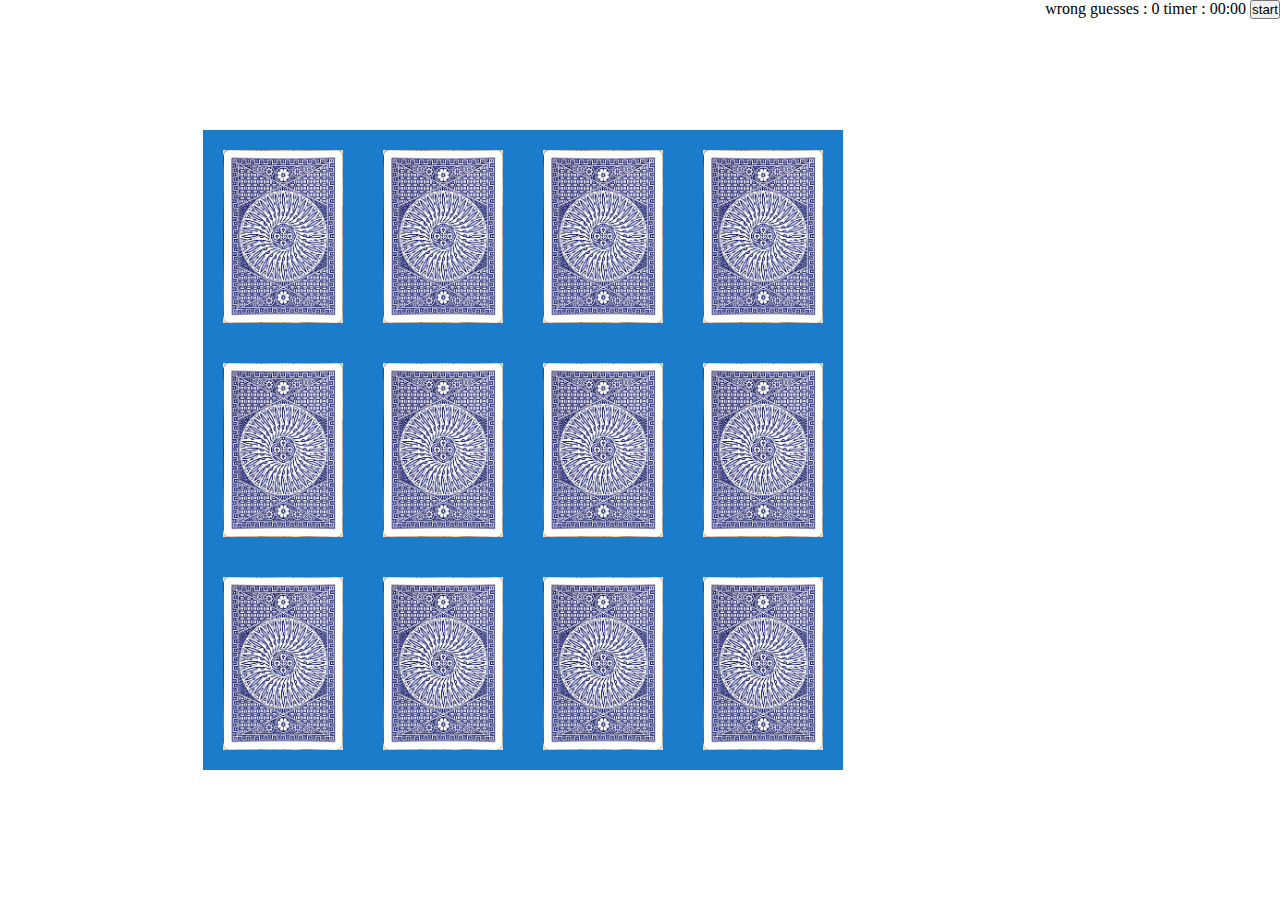
<file: index.html>
<!DOCTYPE html>
<html lang="en">
<head>
  <meta charset="UTF-8">
  <meta http-equiv="X-UA-Compatible" content="IE=edge">
  <meta name="viewport" content="width=device-width, initial-scale=1.0">
  <link rel="stylesheet" href="style/style.css">
  <title>Memory Game</title>
</head>
<body>

  <!-- <div class="start">
    <input type="number" class= "input" placeholder="enter number of matches you would like to play">
    <br>
    <button class="btn-start">Click to start the game</button>
  </div> -->

  <!-- <div class="board-game">
    <div class="info">

    </div>

    <div class="game">

    </div>
  </div> -->

  <section class="memory-game">
    <div class="memory-card" data-framework="cat">
      <img src="img/cat.jfif" alt="" class="front-face">
      <img src="img/card.jpg" alt="" class="back-face">
    </div>
    <div class="memory-card" data-framework="cat">
      <img src="img/cat.jfif" alt="" class="front-face">
      <img src="img/card.jpg" alt="" class="back-face">
    </div>

    <div class="memory-card" data-framework="rabbit">
      <img src="img/rabbit1.jpg" alt="" class="front-face">
      <img src="img/card.jpg" alt="" class="back-face">
    </div>
    <div class="memory-card" data-framework="rabbit">
      <img src="img/rabbit1.jpg" alt="" class="front-face">
      <img src="img/card.jpg" alt="" class="back-face">
    </div>

    <div class="memory-card" data-framework="dog">
      <img src="img/dog1.jpg" alt="" class="front-face">
      <img src="img/card.jpg" alt="" class="back-face">
    </div>
    <div class="memory-card" data-framework="dog">
      <img src="img/dog1.jpg" alt="" class="front-face">
      <img src="img/card.jpg" alt="" class="back-face">
    </div>

    <div class="memory-card" data-framework="eleph">
      <img src="img/eleph.jpg" alt="" class="front-face">
      <img src="img/card.jpg" alt="" class="back-face">
    </div>
    <div class="memory-card" data-framework="eleph">
      <img src="img/eleph.jpg" alt="" class="front-face">
      <img src="img/card.jpg" alt="" class="back-face">
    </div>

    <div class="memory-card" data-framework="pinguin">
      <img src="img/pinguin.jpg" alt="" class="front-face">
      <img src="img/card.jpg" alt="" class="back-face">
    </div>
    <div class="memory-card" data-framework="pinguin">
      <img src="img/pinguin.jpg" alt="" class="front-face">
      <img src="img/card.jpg" alt="" class="back-face">
    </div>

    <div class="memory-card" data-framework="chick">
      <img src="img/chick.jpg" alt="" class="front-face">
      <img src="img/card.jpg" alt="" class="back-face">
    </div>
    <div class="memory-card" data-framework="chick">
      <img src="img/chick.jpg" alt="" class="front-face">
      <img src="img/card.jpg" alt="" class="back-face">
    </div>
    
  </section>

  <div>
    wrong guesses : <label id="wrong">0</label>
    timer : <label id="timer">00:00</label>
    <input type="button" value="start" id="start">
</div>
  
  <script src="js/script.js"></script>
</body>
</html>
</file>
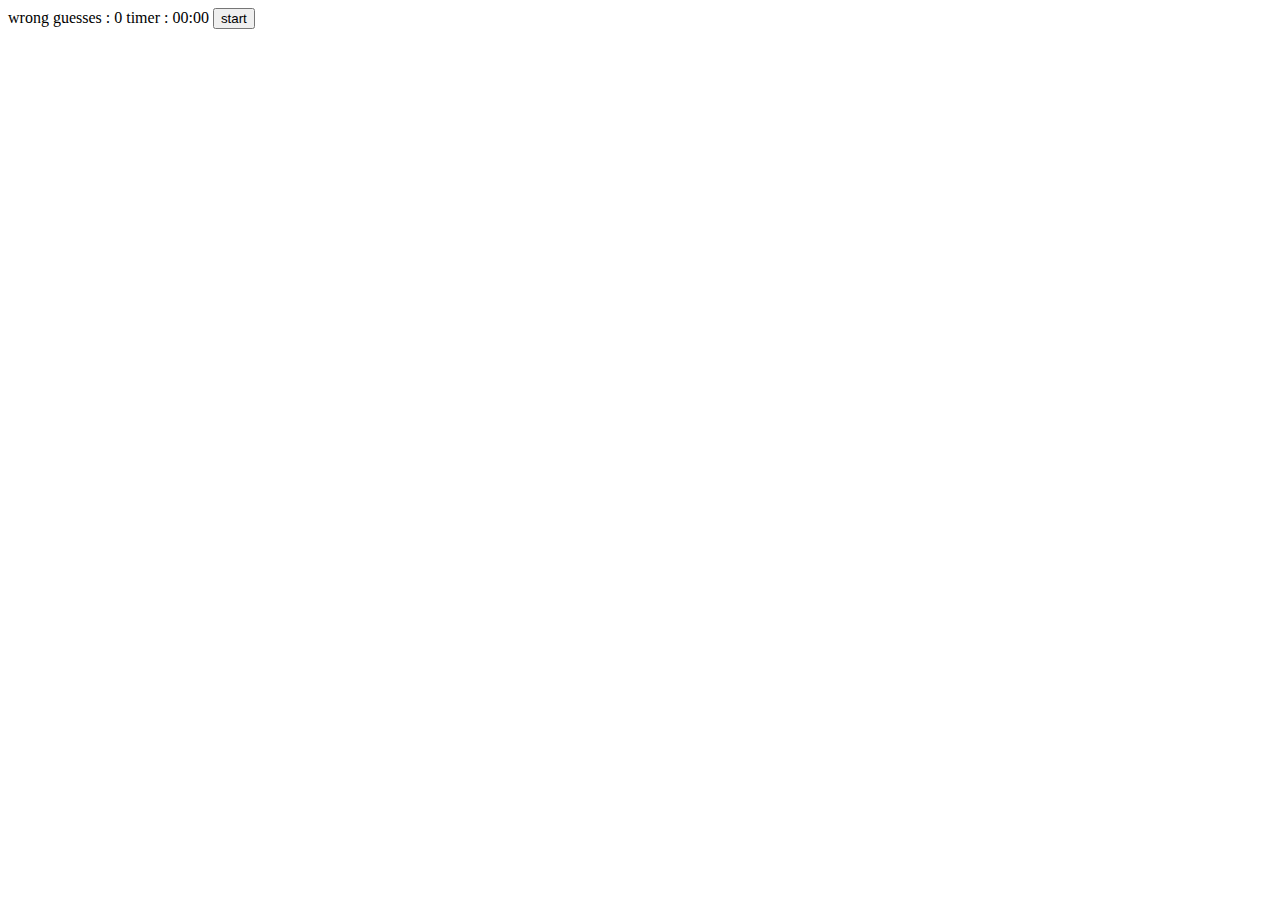
<file: MemoryCard/index.html>
<!DOCTYPE html>
<html lang="en">
<head>
    <meta charset="UTF-8">
    <title>Title</title>


</head>
<style>
    .card {
        display: inline-block;
        width: 100px;
        height: 100px;
        text-align: center;
        line-height: 100px;
        margin-left: 10px;
        margin-top: 10px;
    }

    .red {
        transition-duration: 1s;
        background-color: red;

    }

    .yellow {
        transition-duration: 1s;
        background-color: yellow;
    }

</style>
<body>
<div>
    wrong guesses : <label id="wrong">0</label>
    timer : <label id="timer">00:00</label>
    <input type="button" value="start" id="start">
</div>
<div class="board">

</div>
<script src="index.js"></script>

<!--<script>createBoard()</script>-->
</body>
</html>
</file>
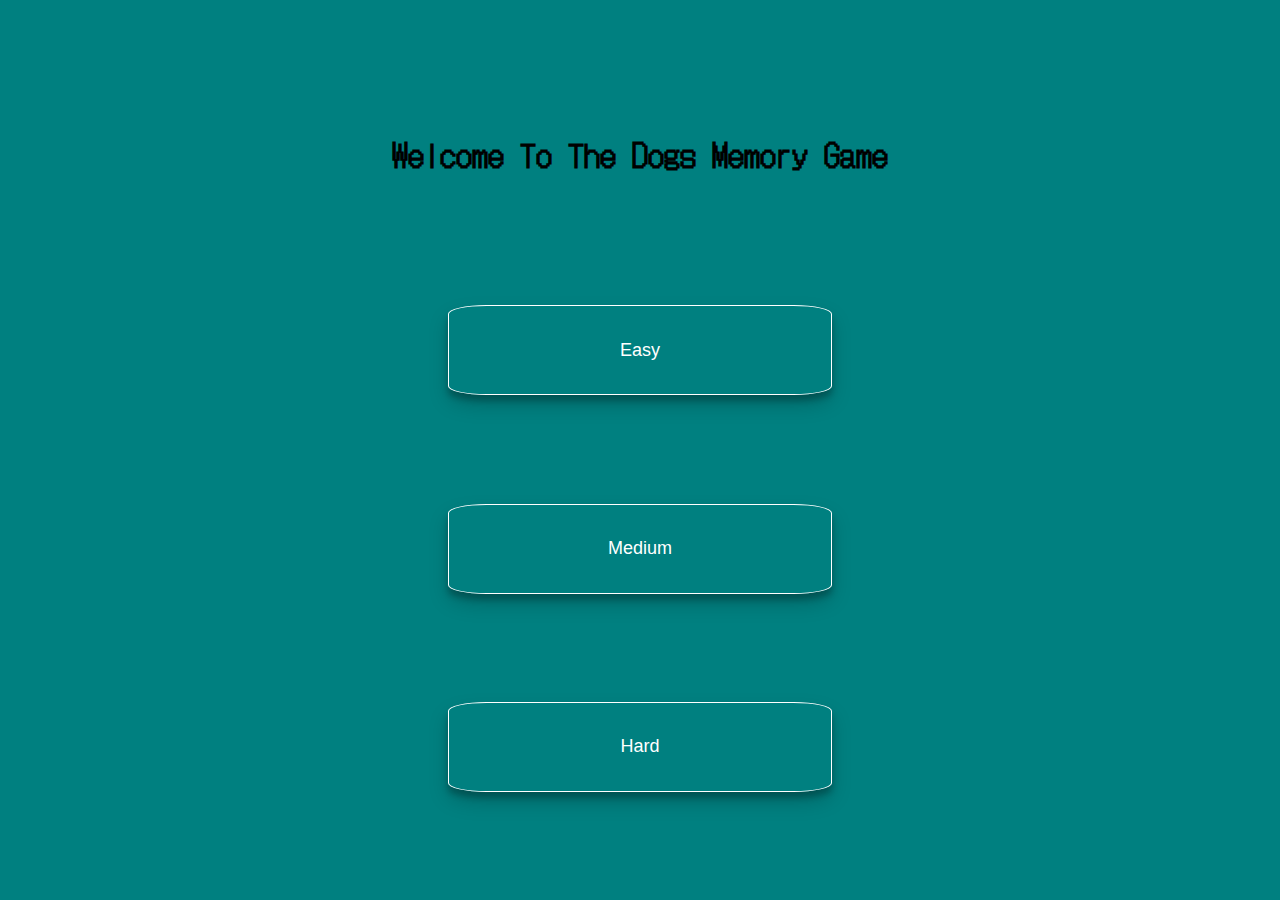
<file: New folder (2)/MemoryGame-main/index.html>
<!DOCTYPE html>
<html lang="en">
<head>
    <meta charset="UTF-8">
    <meta http-equiv="X-UA-Compatible" content="IE=edge">
    <meta name="viewport" content="width=device-width, initial-scale=1.0">
    <title>Memory Game</title>
    <link rel="preconnect" href="https://fonts.gstatic.com">
    <link href="https://fonts.googleapis.com/css2?family=DotGothic16&display=swap" rel="stylesheet">
    <link rel="stylesheet" href="style.css">
</head>
<body>
    <section class="showcase">
        <h1>Welcome To The Dogs Memory Game</h1>
        <button class="easy">Easy</button>
        <button class="medium">Medium</button>
        <button class="hard">Hard</button>
    </section>
     <div class="overLay win">
           <h1>Congratulation!</h1>
           <h2>You got them ALL</h3>
           <button class="playAgain">Play Again</button>
     </div>
    <aside>
        <div class="time"></div>
        <div class="flips"></div>
        <div class="match"></div>

    </aside>
    <main>

    </main>
    <div class="overLay lose">
        <h1>Game Over!</h1>
        <h2>You Haven't Got Them All</h3>
        <button class="playAgain">Play Again</button>
  </div>
    <script src="app.js"></script>
</body>
</html>
</file>
<file: style/style.css>
*{
  margin: 0;
  padding: 0;
  box-sizing: border-box;
}
body{
  height: 100vh;
  display: flex;
}
img{
  width: 100px;
}
.memory-game{
  width: 640px;
  height: 640px;
  margin: auto;
  display: flex;
  flex-wrap: wrap;
  perspective: 1000px;
  /* border: 2px solid lime; */
}

.memory-card{
  /* width: clac(25%-10px);
  height: clac(33.33%-10px); */
  width: 25%;
  height: 33.33%;
  /* margin: 5px; */
  position: relative;
  transform: scale(1);
  transform-style: preserve-3d;
  transition: transform 0.5s;
}

.memory-card:active{
  transform: scale(.97) ;
  transition: 0.2s;
}

.memory-card.flip{
  transform: rotateY(180deg);
}

.front-face,
.back-face{
  width: 100%;
  height: 100%;
  padding: 20px;
  position: absolute;
  /* border: 2px solid deeppink; */
  background: #1c7ccc;
  backface-visibility: hidden;
}

.front-face{
  transform: rotateY(180deg);
}
</file>
<file: New folder (2)/MemoryGame-main/style.css>
body {
    margin: 0;
    padding: 0;
    box-sizing: border-box;
    width: 100vw;
    height: 100vh;
    background-color: teal;
    display: flex;
    justify-content: space-between;
    font-family: 'DotGothic16', sans-serif;

}

button:focus {
    outline: none;
}

.showcase {
    width: 100%;
    height: 100%;
    background-color: teal;
    position: absolute;
    top: 0;
    left: 0;
    display: flex;
    flex-direction: column;
    justify-content: space-evenly;
    align-items: center;
    text-align: center;
    z-index: 30;
}

.showcase button {
    width: 30%;
    height: 10%;
    background-color: transparent;
    border: white 1px solid;
    border-radius: 10%;
    color: white;
    font-size: large;
    box-shadow: 0 10px 20px rgba(0,0,0,0.19),0 6px 6px rgba(0,0,0,0.23)
}
main {
    margin: 3%;
    width: 80%;
    height: 90%;
    display: grid;
    grid-template-columns: 1fr 1fr 1fr 1fr;
    grid-gap : 5%

}
aside {
    margin: 3%;
    width: 20%;
    height: 90%;
    border-radius: 10%;
    display: flex;
    flex-direction: column;
   
}

aside div {
    width: 90%;
    height: 10%;
    margin: 5%;
    text-align: center;
    color: white;
}

.box {
    margin: 2%;
    background-position: center;
    background-repeat: no-repeat;
    background-size: cover;
    box-shadow: 0 10px 20px rgba(0,0,0,0.19),0 6px 6px rgba(0,0,0,0.23)
}
.back {
    background-image: url('back1.png');
    /* border: solid 1px white; */
    z-index: 10;
}

.overLay {
    width: 80%;
    height: 70%;
    opacity: 0.95;
    position: absolute;
    top: 15%;
    left: 10%;
    z-index: 20;
    box-shadow: 0 10px 20px rgba(0,0,0,0.19),0 6px 6px rgba(0,0,0,0.23);
    display: flex;
    flex-direction: column;
    text-align: center;
    justify-content: space-evenly;
    align-items: center;
    visibility: hidden;
}

.win { 
    background-color: white;
}

.lose {
    background-color: red;
}

.overLay button {
    width: 30%;
    height: 15%;
    background-color: teal;
    border-radius: 15%;
    color: white;
}
</file>
